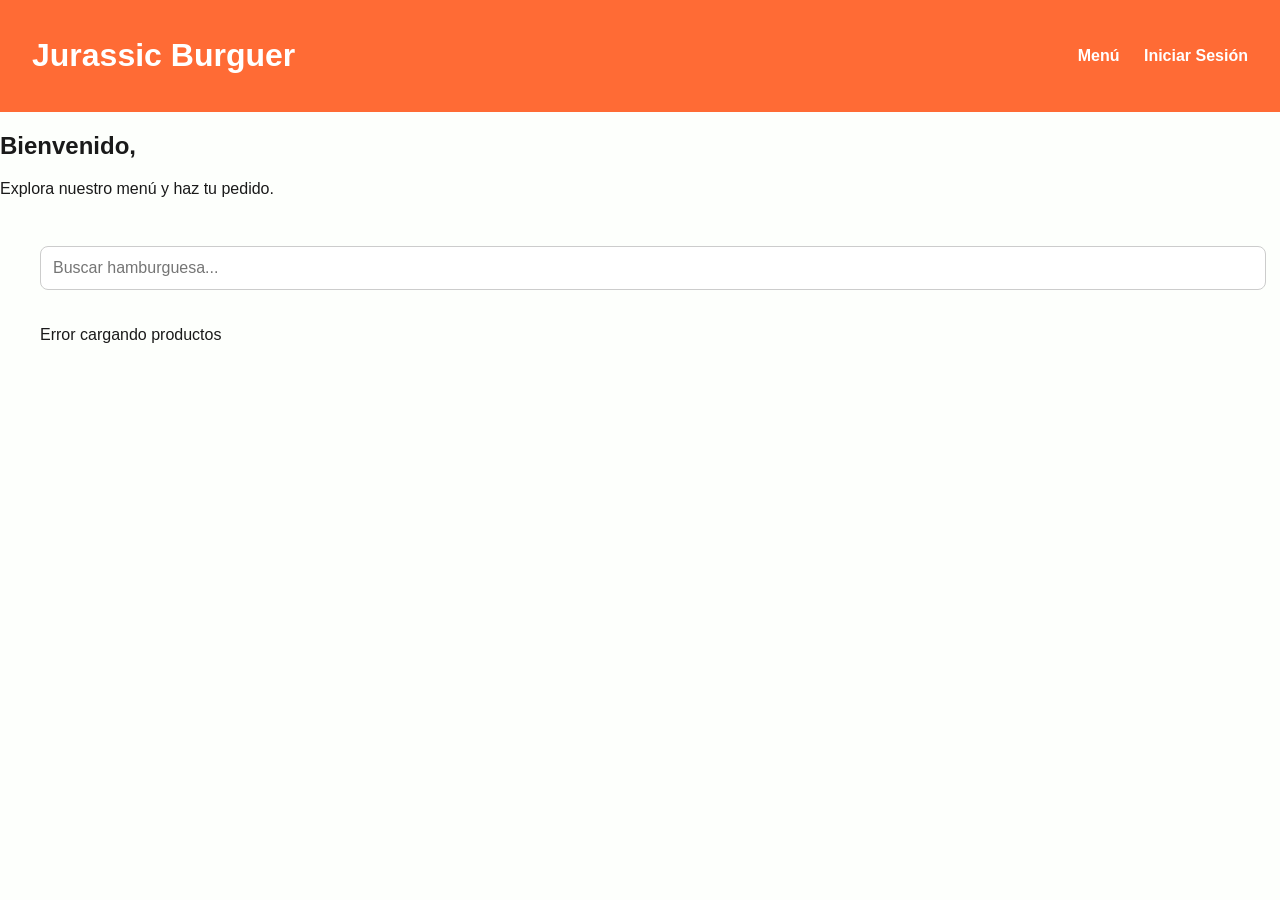
<file: Jurassic Burguer Catalogo/index.html>
<!DOCTYPE html>
<html lang="es">
<head>
    <meta charset="UTF-8">
    <meta name="viewport" content="width=device-width, initial-scale=1.0">
    <title>Jurassic Burguer - Menú Digital</title>
 
</head>
<body>
  
    <header>
        <h1>Jurassic Burguer</h1>
        <nav>
            <a href="index.html">Menú</a>
            <a href="login.html" id="loginLink">Iniciar Sesión</a>
            <a href="#" id="logoutLink" style="display:none;">Cerrar Sesión</a>
        </nav>
    </header>

        <h2>Bienvenido, <span id="nombreUsuario"></span></h2>
        <p>Explora nuestro menú y haz tu pedido.</p>
    
   <main>
    <input type="text" id="searchInput" placeholder="Buscar hamburguesa..." />

    <div id="productGrid" class="product-grid"></div>
   </main>
 
    
    <script src="js/api.js"></script>
    <link rel="stylesheet" href="css/styles.css">
    
</body>
</html>
</file>
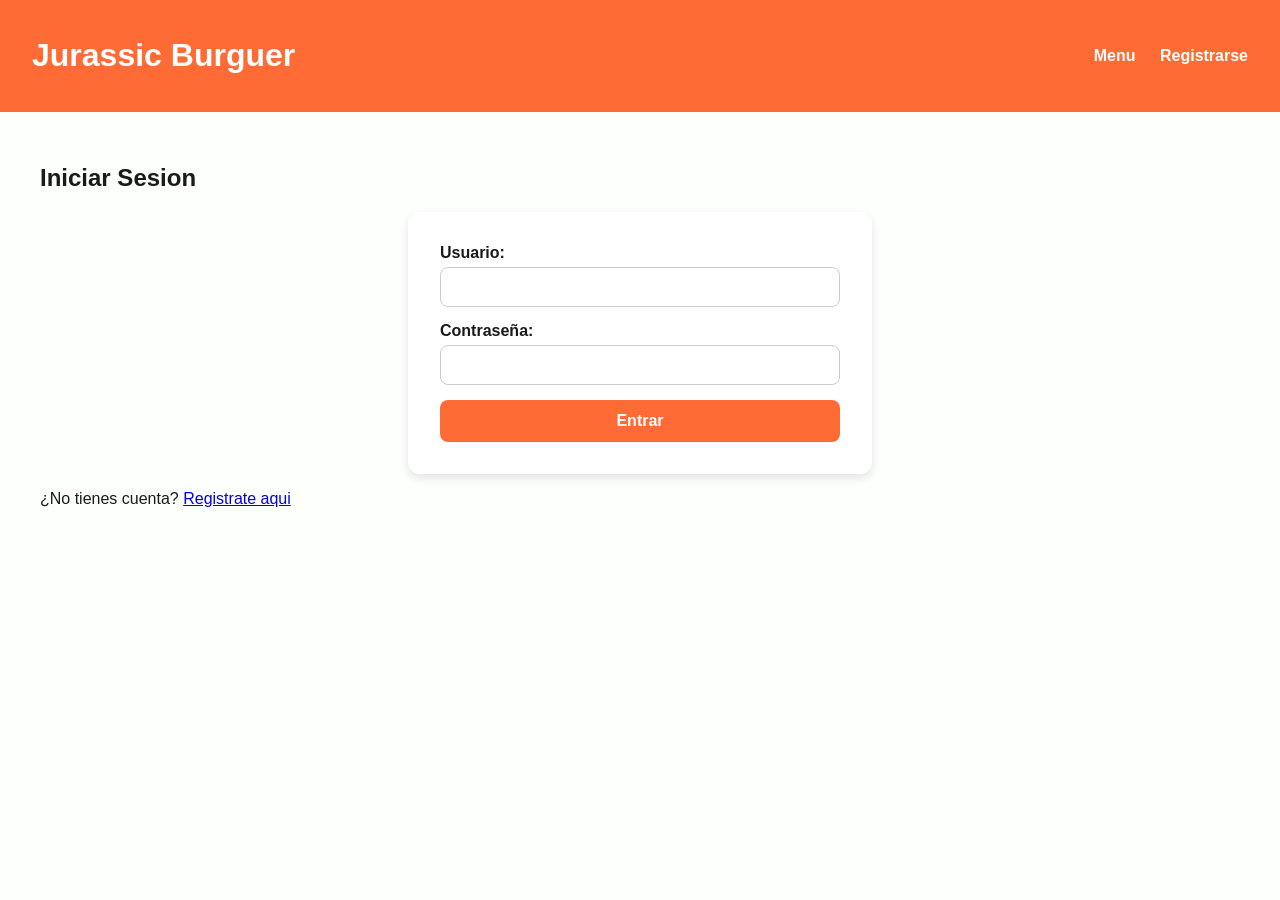
<file: Jurassic Burguer Catalogo/login.html>
<!DOCTYPE html>
<html lang="es">
<head>
    <meta charset="UTF-8">
    <meta name="viewport" content="width=device-width, initial-scale=1.0">
    <title>Jurassic Burguer - Iniciar Sesión</title>
    <link rel="stylesheet" href="css/styles.css">
</head>
<body>

    <header>
        <h1>Jurassic Burguer</h1>
        <nav>
            <a href="index.html">Menu</a>
            <a href="registro.html">Registrarse</a>
        </nav>
    </header>

    <main>
        
        <h2>Iniciar Sesion</h2>
        <form id="loginForm" onsubmit="return validarLogin()">
            <div>
                <label for="usuario">Usuario:</label>
                <input type="text" id="usuario" name="usuario" required>
            </div>
            <div>
                <label for="password">Contraseña:</label>
                <input type="password" id="password" name="password" required>
            </div>
            <button type="submit">Entrar</button>
        </form>
        <p>¿No tienes cuenta? <a href="registro.html">Registrate aqui</a></p>
    </main>
    
    <script src="js/validaciones.js"></script> <!-- contiene validarLogin() -->
</body>

</html>
</file>
<file: Jurassic Burguer Catalogo/css/styles.css>
/* === Variables globales (inspiradas en el Figma) === */
:root {
    --primary-color: #FF6B35;   /* Naranja vibrante */
    --secondary-color: #2EC4B6; /* Verde menta */
    --bg-color: #FDFFFC;        /* Fondo claro */
    --text-color: #1A1A1A;
    --card-bg: #FFFFFF;
    --shadow: 0 4px 10px rgba(0, 0, 0, 0.1);
    --border-radius: 12px;
}


/* === Estilos generales === */
body {
    font-family: 'Segoe UI', Tahoma, Geneva, Verdana, sans-serif;
    background-color: var(--bg-color);
    color: var(--text-color);
    margin: 0;
    padding: 0;
    transition: background-color 0.3s, color 0.3s;
}
/* === barra buscar === */
#searchInput {
  width: 100%;
  padding: 12px;
  margin-bottom: 20px;
  border-radius: 8px;
  border: 1px solid #ccc;
  font-size: 1rem;
}

/* === Header === */
header {
    background-color: var(--primary-color);
    color: white;
    padding: 1rem 2rem;
    display: flex;
    justify-content: space-between;
    align-items: center;
}
header a {
    color: white;
    text-decoration: none;
    margin-left: 20px;
    font-weight: bold;
    transition: opacity 0.3s;
}
header a:hover {
    opacity: 0.8;
}

/* === Contenido principal === */
main {
    padding: 2rem;
    max-width: 1200px;
    margin: 0 auto;
}

/* === Filtro de categoría === */
#categoryFilter {
    padding: 10px 15px;
    font-size: 1rem;
    border-radius: 8px;
    border: 1px solid #CCC;
    margin-bottom: 2rem;
    background-color: var(--card-bg);
    color: var(--text-color);
}

/* === Grid de productos === */
.product-grid {
    display: grid;
    grid-template-columns: repeat(auto-fill, minmax(260px, 1fr));
    gap: 20px;
}

/* === Tarjeta de producto === */
.product-card {
    background-color: var(--card-bg);
    border-radius: var(--border-radius);
    padding: 1rem;
    box-shadow: var(--shadow);
    transition: transform 0.3s ease, box-shadow 0.3s ease;
    display: flex;
    flex-direction: column;
    align-items: center;
}
.product-card:hover {
    transform: translateY(-5px);
    box-shadow: 0 8px 20px rgba(0, 0, 0, 0.15);
}
.product-card img {
    width: 100%;
    height: 160px;
    object-fit: cover;
    border-radius: 8px;
    margin-bottom: 10px;
}
.product-card h3 {
    margin: 10px 0 5px;
    color: var(--primary-color);
    font-size: 1.2rem;
}
.product-card .price {
    font-weight: bold;
    font-size: 1.1rem;
    margin: 5px 0;
}
.product-card button {
    background-color: var(--secondary-color);
    color: white;
    border: none;
    padding: 8px 16px;
    border-radius: 20px;
    cursor: pointer;
    margin-top: auto;
    transition: background-color 0.3s;
}
.product-card button:hover {
    background-color: #239e8c;
}

/* === Formularios (login, registro) === */
form {
    background-color: var(--card-bg);
    padding: 2rem;
    border-radius: var(--border-radius);
    box-shadow: var(--shadow);
    max-width: 400px;
    margin: 0 auto;
}
form div {
    margin-bottom: 15px;
}
form label {
    display: block;
    margin-bottom: 5px;
    font-weight: bold;
}
form input {
    width: 100%;
    padding: 10px;
    border: 1px solid #CCC;
    border-radius: 8px;
    font-size: 1rem;
    box-sizing: border-box;
}
form button {
    width: 100%;
    padding: 12px;
    background-color: var(--primary-color);
    color: white;
    border: none;
    border-radius: 8px;
    font-size: 1rem;
    font-weight: bold;
    cursor: pointer;
    transition: background-color 0.3s;
}
form button:hover {
    background-color: #e55a2b;
}
</file>
